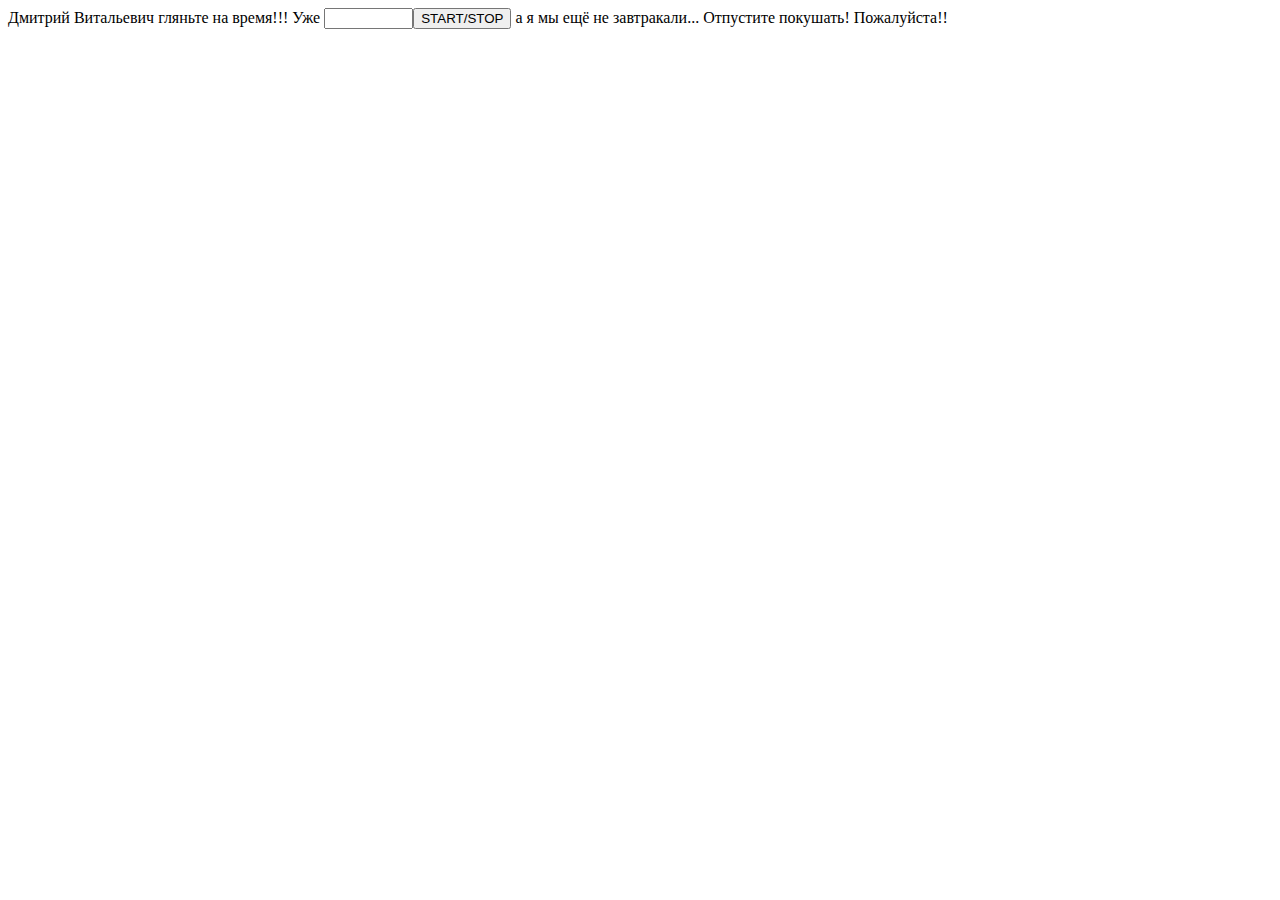
<file: 22.html>
<!DOCTYPE html>

<html>
    <head>
        <meta charset="UTF-8"/>
        <title>time</title>
         </head>
<script >

  
    
  var flag=0;
var idp=null;
function myclock()
{
if(flag==1)
{
d = new Date();
window.document.c.f.value =
d.getHours()+":"+d.getMinutes()+":"+d.getSeconds();
}
idp=setTimeout("myclock();",500);
}
function flagss()
{
if(flag==0) flag=1; else flag=0;
}  
    

    
    
</script> 
            </head> 
            <body > 
          
  <FORM NAME=c>
      Дмитрий Витальевич гляньте на время!!! Уже <INPUT NAME=f size=8><INPUT TYPE=button VALUE="START/STOP"  onClick="flagss();myclock();"></INPUT></INPUT> а я мы ещё не завтракали... Отпустите покушать! Пожалуйста!!
</FORM>              
                
         <br>       
                
            
                
                
            </body> 
        </html>
</file>
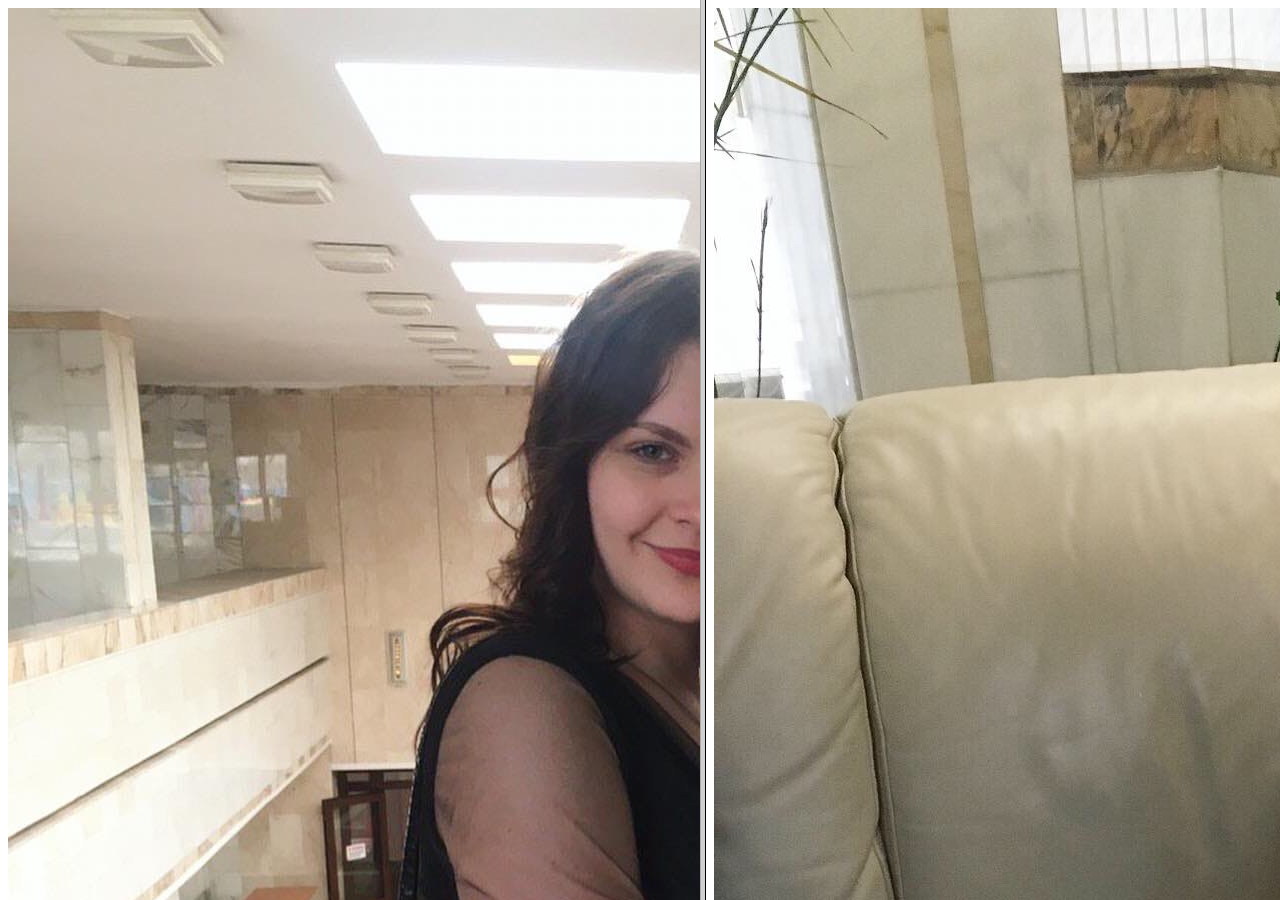
<file: 2202.html>
<!DOCTYPE html>

<html>
    <head>
        <meta charset="UTF-8"/>
        <title>polina</title>
        <html> <head>
<script >
<script language="JavaScript" type="text/JavaScript">
function load()
{
	if(self.document.f.s.options[document.f.s.selectedlndex].text=="top")
	{
		window.open("./framer.htm", "my1"); self.top.frames[2].document.open(); self.top.frames[2].document.close();
	}
	else
	{
		window.open("./framer.htm", "my2"); self.top.frames[1].document.open(); self.top.frames[1].document.close();
	}
	return false;
}


</script>


            </head> 
            <frameset cols="700,*">
  <frame src="1.html" >
  <frame src="2.html" >
 </frameset>
        </html>
</file>
